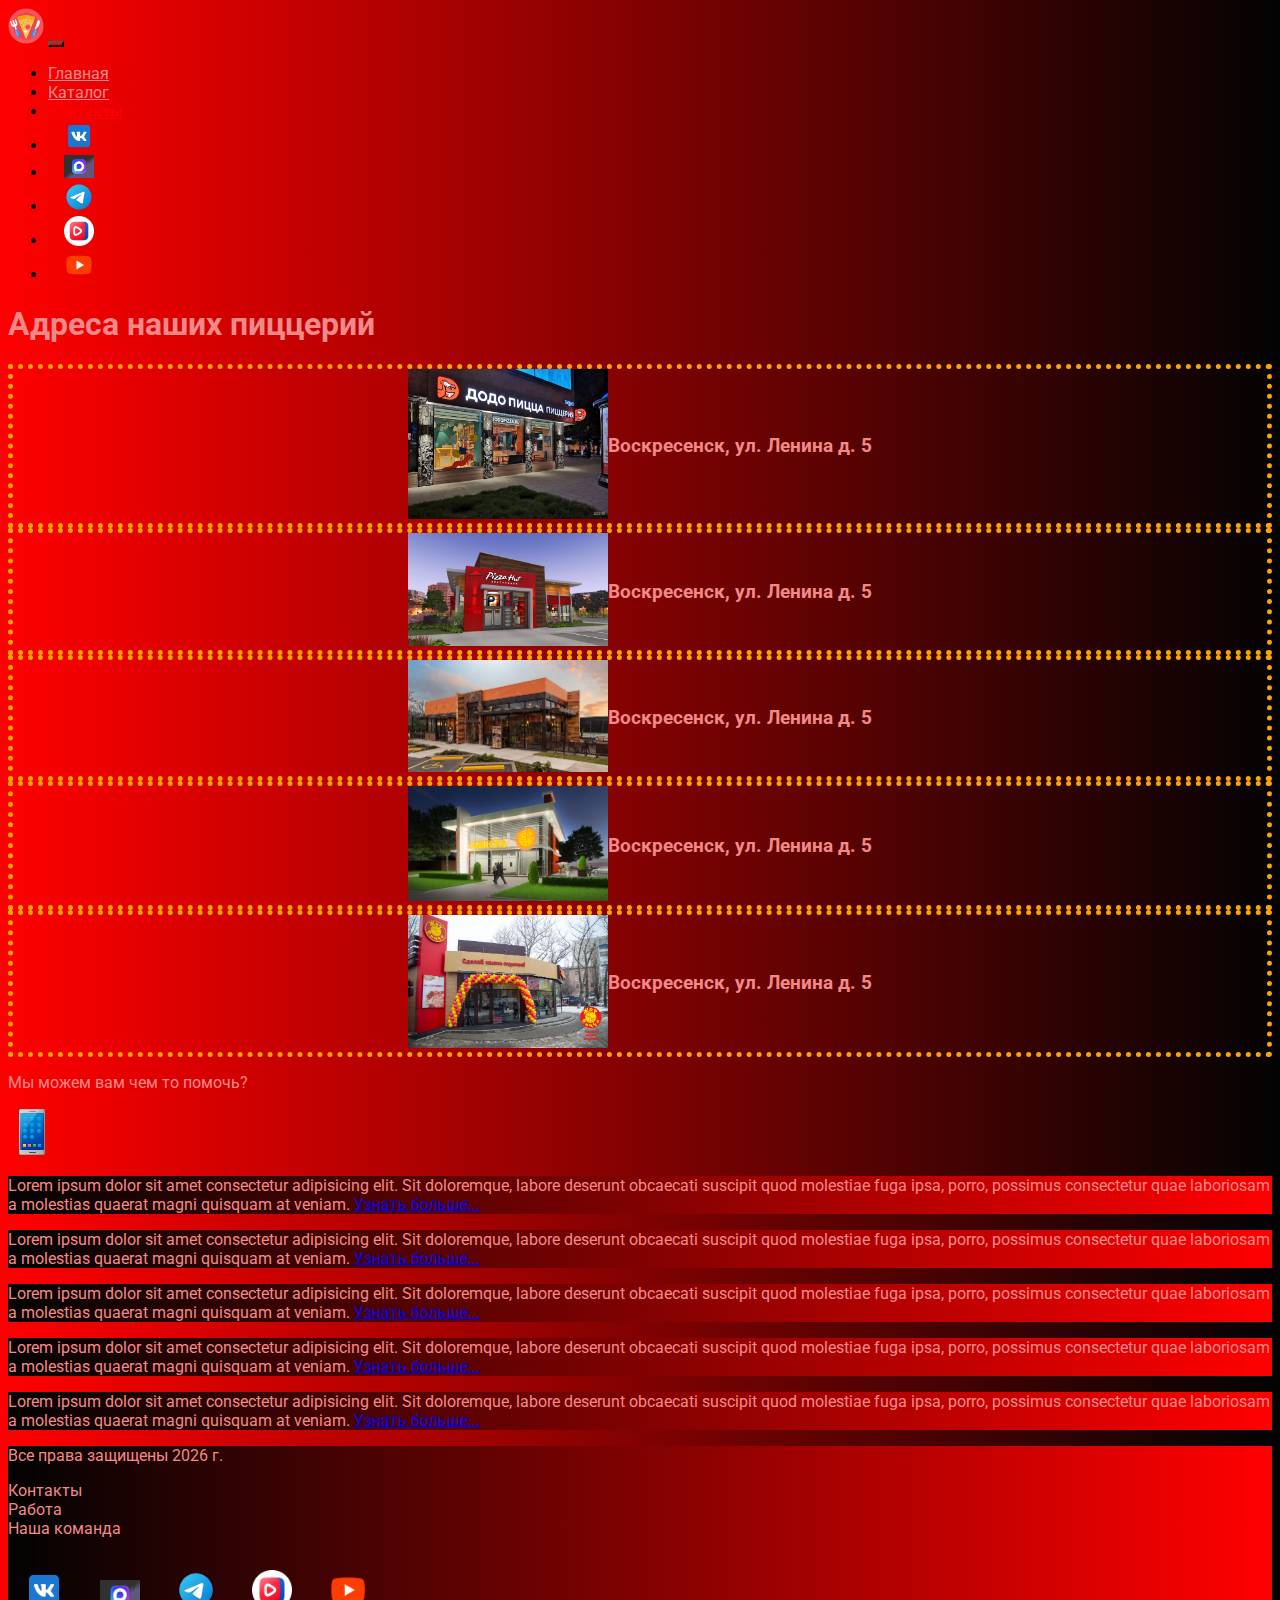
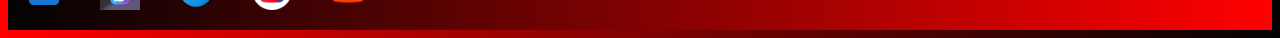
<file: contacts.html>
<!DOCTYPE html>
<html lang="en">

<head>
    <meta charset="UTF-8">
    <meta name="viewport" content="width=device-width, initial-scale=1.0">
    <link href="https://cdn.jsdelivr.net/npm/bootstrap@5.0.2/dist/css/bootstrap.min.css" rel="stylesheet"
        integrity="sha384-EVSTQN3/azprG1Anm3QDgpJLIm9Nao0Yz1ztcQTwFspd3yD65VohhpuuCOmLASjC" crossorigin="anonymous">
    <link rel="stylesheet" href="styles/style.css">
    <link rel="stylesheet" href="styles/style_video.css">
    <link rel="apple-touch-icon" sizes="180x180" href="files/apple-touch-icon.png">
    <link rel="icon" type="image/png" sizes="32x32" href="files/favicon-32x32.png">
    <link rel="icon" type="image/png" sizes="16x16" href="files/favicon-16x16.png">
    <link rel="manifest" href="files/site.webmanifest">
    <title>StreetFood</title>
</head>

<body>
    <header>
        <nav class="navbar navbar-expand-lg navbar-light bg-dark">
            <div class="container-fluid">
                <a class="navbar-brand" href="/"><img src="images/logo.png" alt="logo"></a>
                <button class="navbar-toggler" type="button" data-bs-toggle="collapse" data-bs-target="#navbarNav"
                    aria-controls="navbarNav" aria-expanded="false" aria-label="Toggle navigation">
                    <span class="navbar-toggler-icon"></span>
                </button>
                <div class="collapse navbar-collapse" id="navbarNav">
                    <ul class="navbar-nav">
                        <li class="nav-item">
                            <a class="nav-link" aria-current="page" href="/">Главная</a>
                        </li>
                        <li class="nav-item">
                            <a class="nav-link" href="#">Каталог</a>
                        </li>
                        <li class="nav-item">
                            <a class="nav-link active" href="contacts.html">Контакты</a>
                        </li>
                        <li class="nav-item">
                            <a class="nav-link" href="#"><img style="width: 30px; margin-inline: 1em;"
                                    src="images/vk.png" alt="vk"></a>
                        </li>
                        <li class="nav-item">
                            <a class="nav-link" href="#"><img style="width: 30px; margin-inline: 1em;"
                                    src="images/max.png" alt="max"></a>
                        </li>
                        <li class="nav-item">
                            <a class="nav-link" href="#"><img style="width: 30px; margin-inline: 1em;"
                                    src="images/tg.png" alt="tg"></a>
                        </li>
                        <li class="nav-item">
                            <a class="nav-link" href="#"><img style="width: 30px; margin-inline: 1em;"
                                    src="images/vk_vid.png" alt="vk_vid"></a>
                        </li>
                        <li class="nav-item">
                            <a class="nav-link" href="#"><img style="width: 30px; margin-inline: 1em;"
                                    src="images/youtub.png" alt="youtub"></a>
                        </li>

                    </ul>
                </div>
            </div>
        </nav>
    </header>
    <section>
        <div class="container-fluid mt-4">
            <div class="row">
                <div class="col-lg-1 col-md-12">

                </div>
                <div class="col-lg-8 col-md-12">
                    <div class="row">
                        <h1 class="text-center">Адреса наших пиццерий</h1>
                        <div class="adres-card mt-4">
                            <div class="col-lg-4 col-md-6">
                                <img style="width: 200px;" src="images/adres1.jpg" alt="">
                            </div>
                            <div class="col-lg-8 col-md-6">
                                <h3 class="txt">Воскресенск, ул. Ленина д. 5</h3>
                            </div>
                        </div>
                        <div class="adres-card mt-4">
                            <div class="col-lg-4 col-md-6">
                                <img style="width: 200px;" src="images/adres2.jpg" alt="">
                            </div>
                            <div class="col-lg-8 col-md-6">
                                <h3 class="txt">Воскресенск, ул. Ленина д. 5</h3>
                            </div>
                        </div>
                        <div class="adres-card mt-4">
                            <div class="col-lg-4 col-md-6">
                                <img style="width: 200px;" src="images/adres3.jpg" alt="">
                            </div>
                            <div class="col-lg-8 col-md-6">
                                <h3 class="txt">Воскресенск, ул. Ленина д. 5</h3>
                            </div>
                        </div>
                        <div class="adres-card mt-4">
                            <div class="col-lg-4 col-md-6">
                                <img style="width: 200px;" src="images/adres4.jpg" alt="">
                            </div>
                            <div class="col-lg-8 col-md-6">
                                <h3 class="txt">Воскресенск, ул. Ленина д. 5</h3>
                            </div>
                        </div>
                        <div class="adres-card mt-4">
                            <div class="col-lg-4 col-md-6">
                                <img style="width: 200px;" src="images/adres_novosib.jpg" alt="">
                            </div>
                            <div class="col-lg-8 col-md-6">
                                <h3 class="txt">Воскресенск, ул. Ленина д. 5</h3>
                            </div>
                        </div>
                    </div>
                    <div class="col-lg-12 col-md-12 text-center mt-4">
                        <p>Мы можем вам чем то помочь?</p>
                    </div>
                    <div class="col-lg-12 col-md-12 text-center mt-4">
                        <a href="#"><img class="phone-anime" src="images/phone.png" alt="phone"></a>
                    </div>
                </div>
                <div class="col-lg-3 col-md-12">
                    <div class="row px-2">
                        <div class="col-lg-12 nav-right">
                            <p>Lorem ipsum dolor sit amet consectetur adipisicing elit. Sit doloremque, labore deserunt
                                obcaecati suscipit quod molestiae fuga ipsa, porro, possimus consectetur quae laboriosam
                                a molestias quaerat magni quisquam at veniam. <a href="#">Узнать больше...</a></p>
                        </div>
                        <div class="col-lg-12 nav-right mt-4">
                            <p>Lorem ipsum dolor sit amet consectetur adipisicing elit. Sit doloremque, labore deserunt
                                obcaecati suscipit quod molestiae fuga ipsa, porro, possimus consectetur quae laboriosam
                                a molestias quaerat magni quisquam at veniam. <a href="#">Узнать больше...</a></p>
                        </div>
                        <div class="col-lg-12 nav-right mt-4">
                            <p>Lorem ipsum dolor sit amet consectetur adipisicing elit. Sit doloremque, labore deserunt
                                obcaecati suscipit quod molestiae fuga ipsa, porro, possimus consectetur quae laboriosam
                                a molestias quaerat magni quisquam at veniam. <a href="#">Узнать больше...</a></p>
                        </div>
                        <div class="col-lg-12 nav-right mt-4">
                            <p>Lorem ipsum dolor sit amet consectetur adipisicing elit. Sit doloremque, labore deserunt
                                obcaecati suscipit quod molestiae fuga ipsa, porro, possimus consectetur quae laboriosam
                                a molestias quaerat magni quisquam at veniam. <a href="#">Узнать больше...</a></p>
                        </div>
                        <div class="col-lg-12 nav-right mt-4">
                            <p>Lorem ipsum dolor sit amet consectetur adipisicing elit. Sit doloremque, labore deserunt
                                obcaecati suscipit quod molestiae fuga ipsa, porro, possimus consectetur quae laboriosam
                                a molestias quaerat magni quisquam at veniam. <a href="#">Узнать больше...</a></p>
                        </div>
                    </div>
                </div>
            </div>

        </div>
    </section>
    <footer>
        <div class="container-fluid mt-4">
            <div class="row">
                <div class="col-lg-4 col-md-12 footer-text text-center">
                    <p>Все права защищены 2026 г.</p>
                </div>
                <div class="col-lg-4 col-md-12 footer-text text-center">
                    <p><a href="#">Контакты</a><br><a href="#">Работа</a><br><a href="#">Наша команда</a></p>
                </div>
                <div class="col-lg-4 col-md-12 footer-text text-center">
                    <a href="#"><img style="width: 40px; margin: 1em;" src="images/vk.png" alt="vk"></a>
                    <a href="#"><img style="width: 40px; margin: 1em;" src="images/max.png" alt="max"></a>
                    <a href="#"><img style="width: 40px; margin: 1em;" src="images/tg.png" alt="tg"></a>
                    <a href="#"><img style="width: 40px; margin: 1em;" src="images/vk_vid.png" alt="vk_vid"></a>
                    <a href="#"><img style="width: 40px; margin: 1em;" src="images/youtub.png" alt="youtub"></a>
                </div>
            </div>
        </div>
    </footer>


    <script src="https://cdn.jsdelivr.net/npm/bootstrap@5.0.2/dist/js/bootstrap.bundle.min.js"
        integrity="sha384-MrcW6ZMFYlzcLA8Nl+NtUVF0sA7MsXsP1UyJoMp4YLEuNSfAP+JcXn/tWtIaxVXM"
        crossorigin="anonymous"></script>
</body>

</html>
</file>
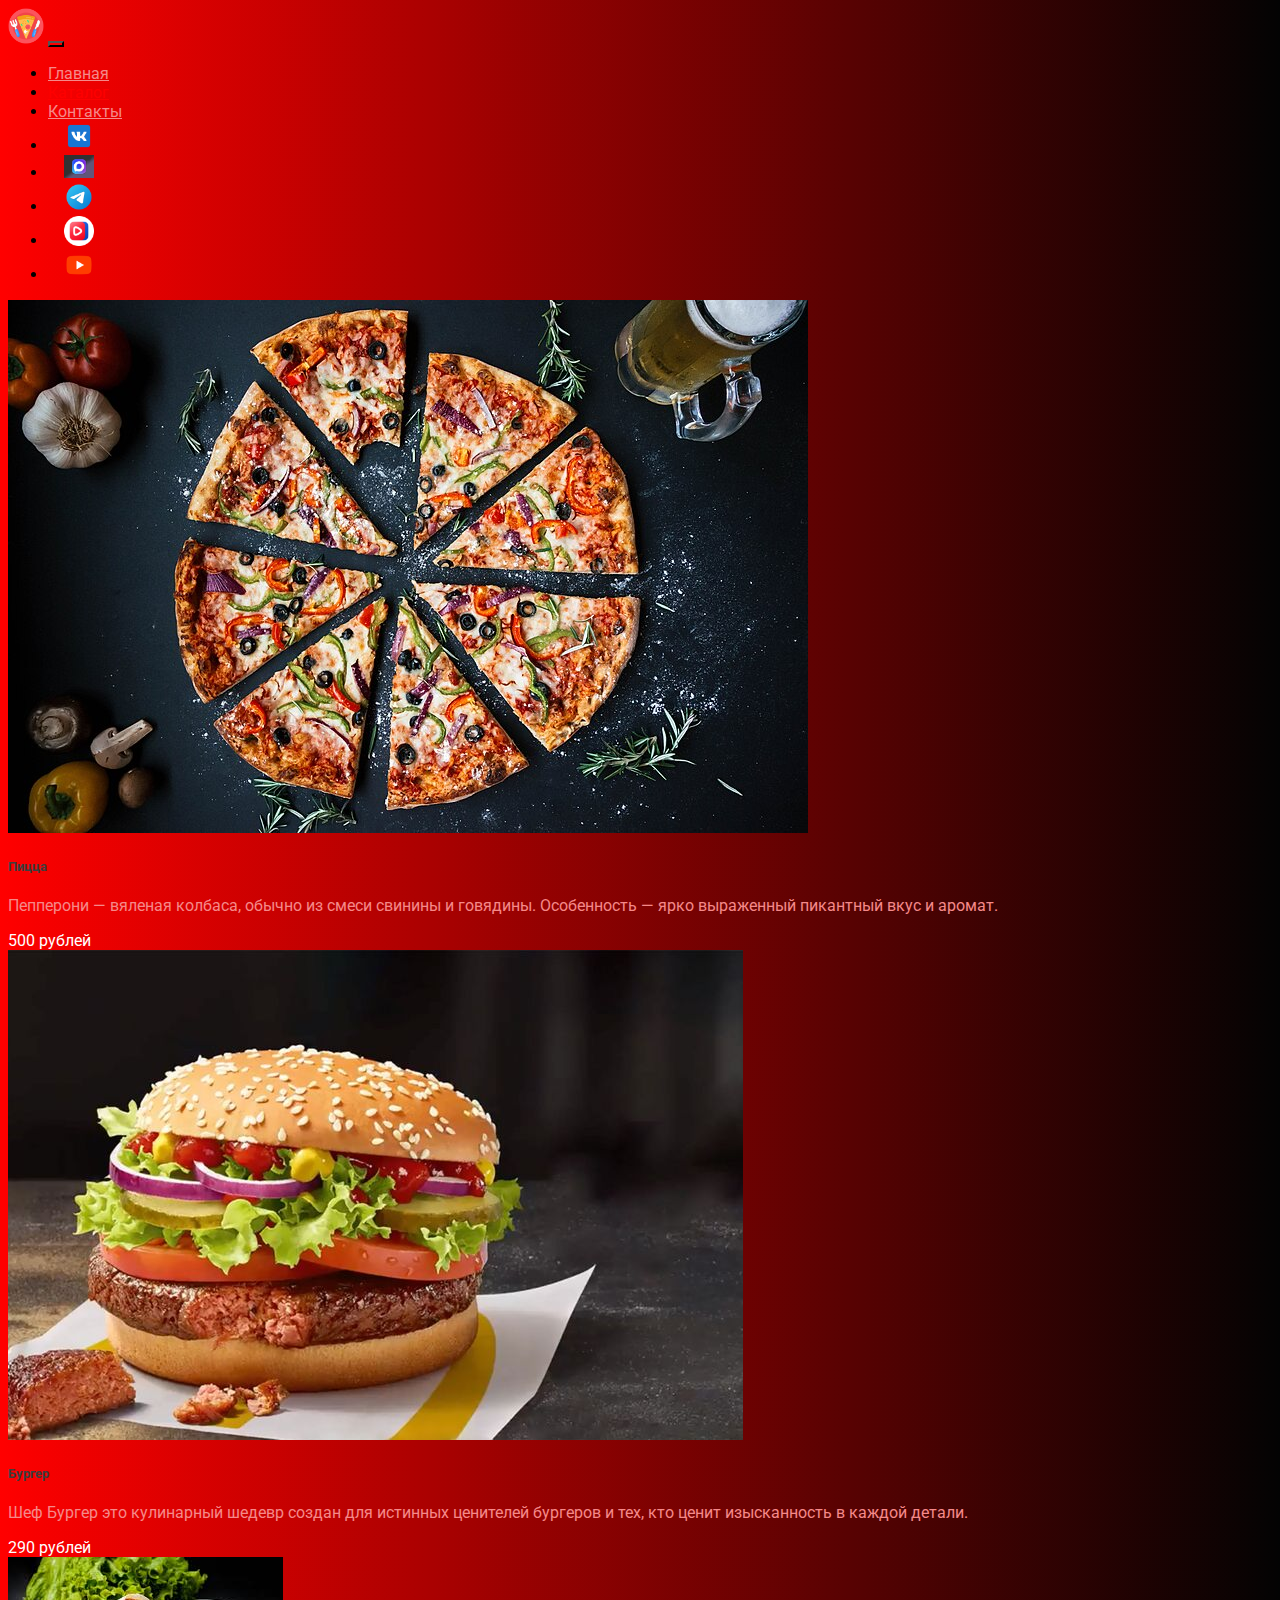
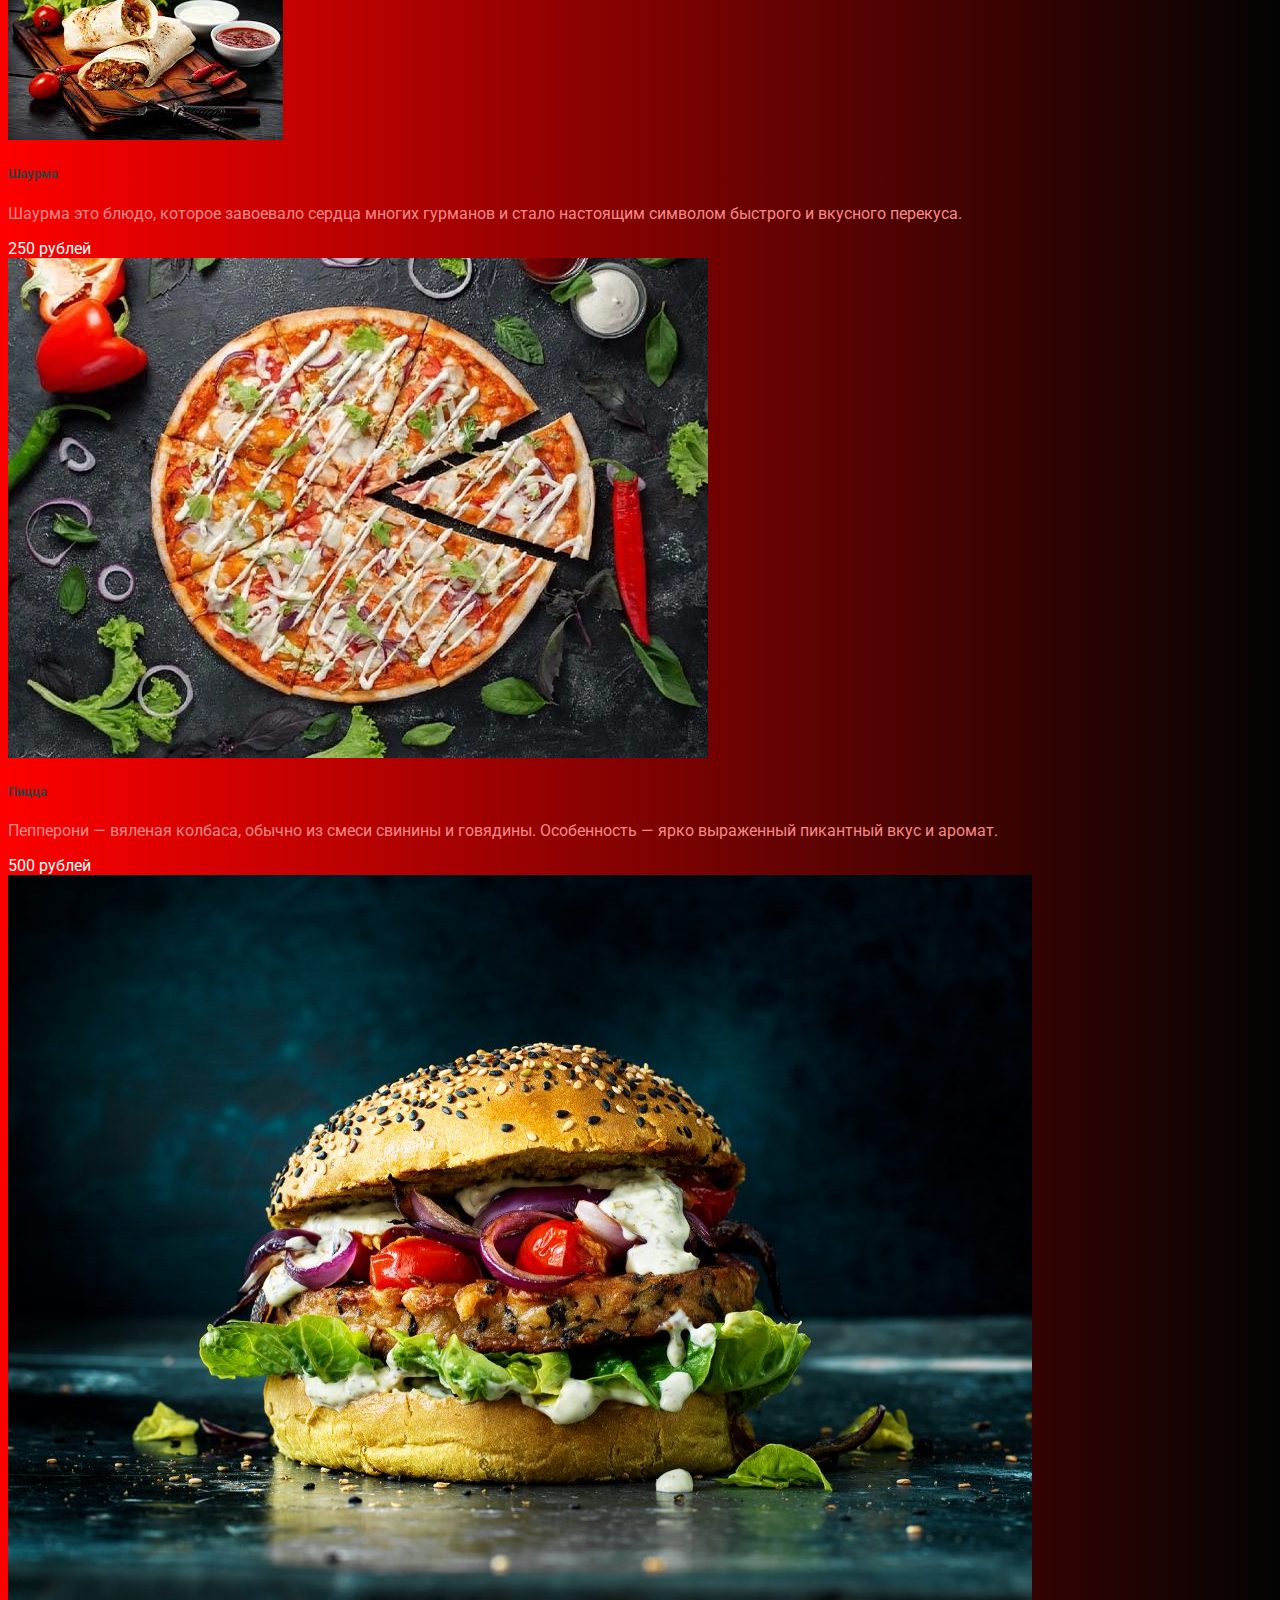
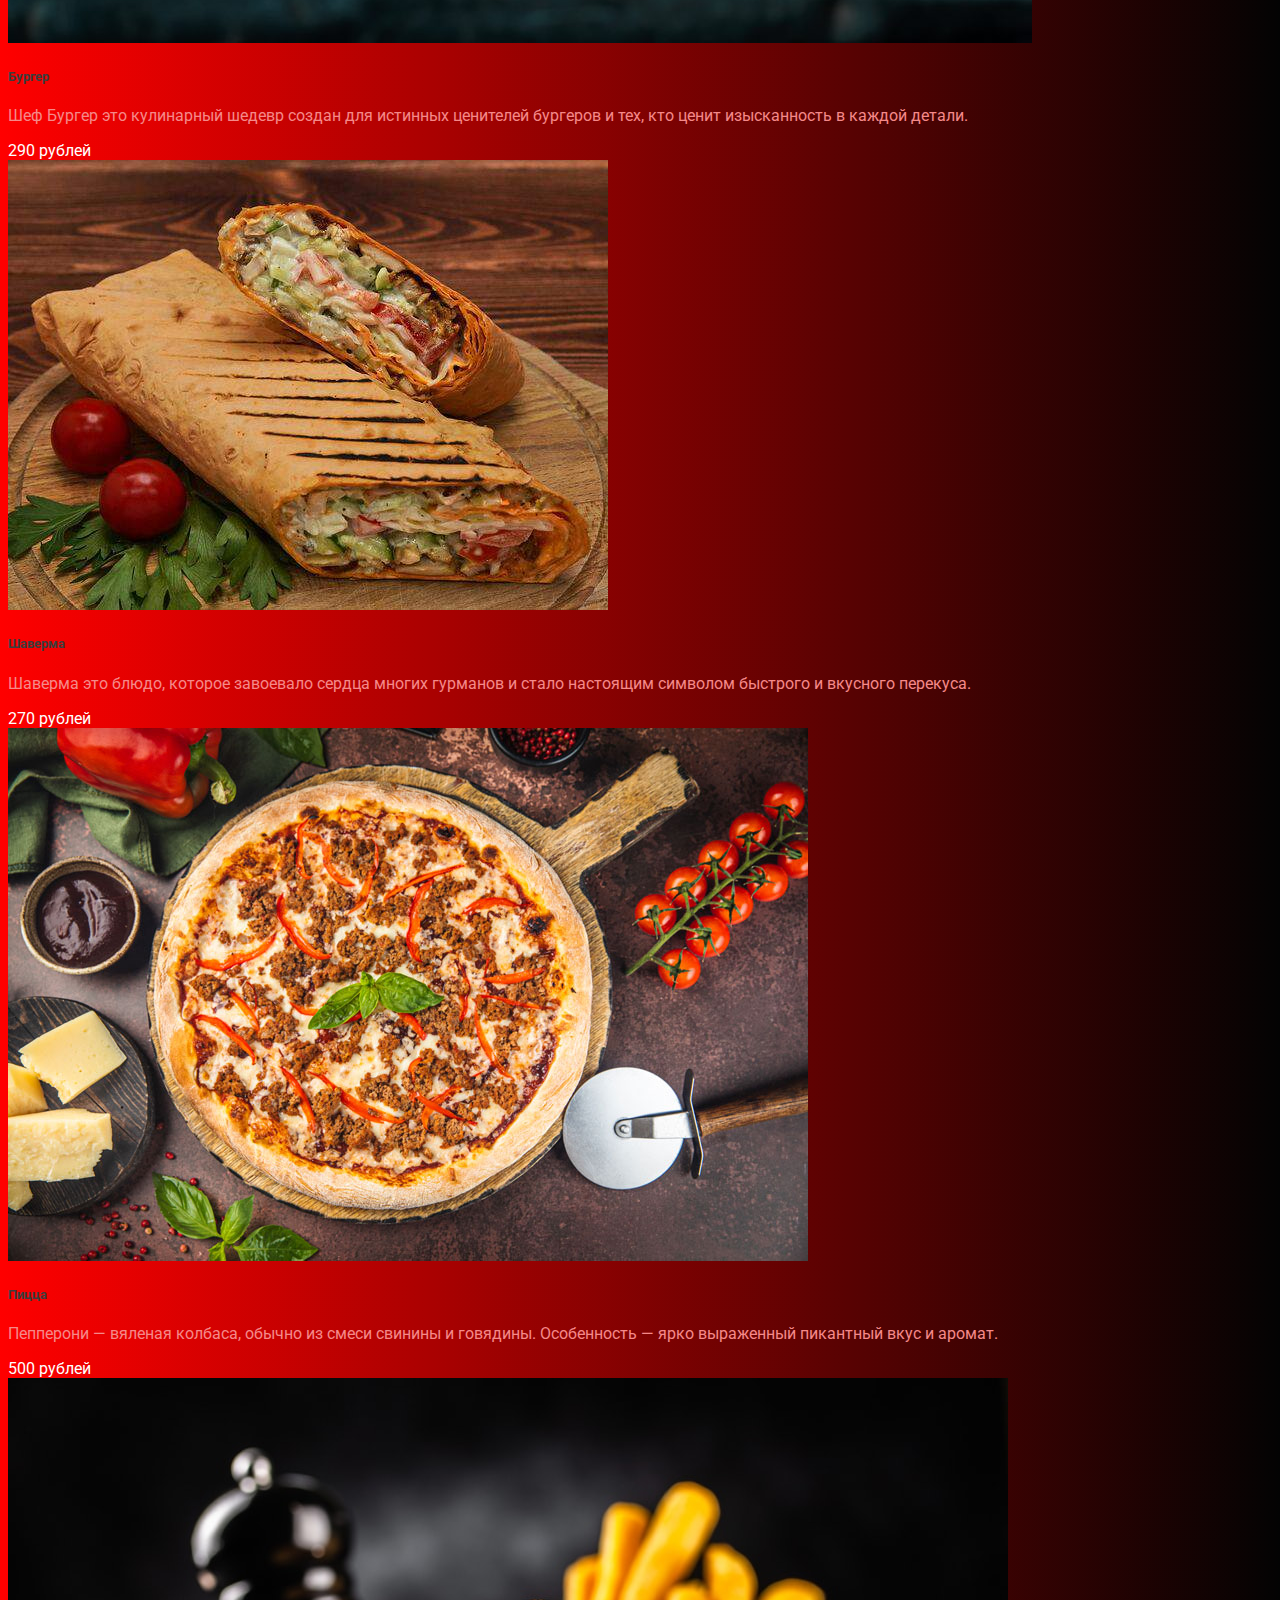
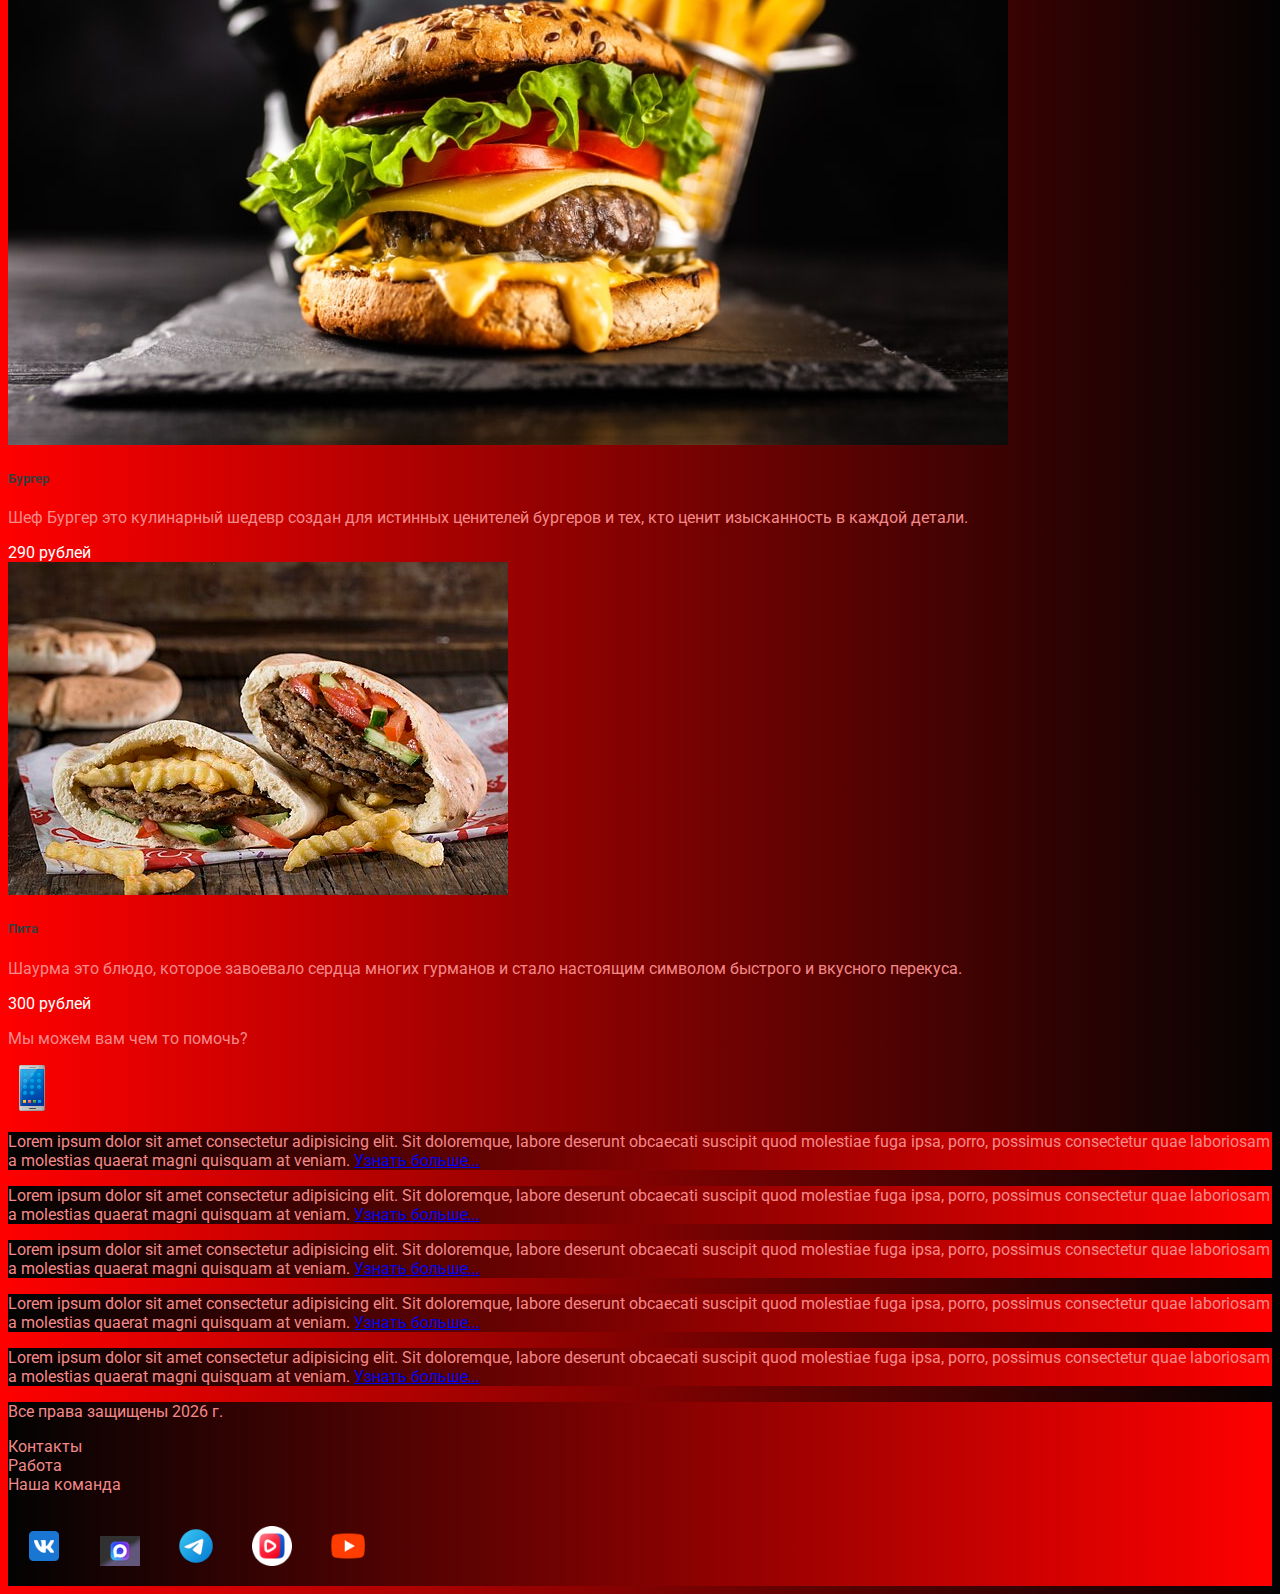
<file: price.html>
<!DOCTYPE html>
<html lang="en">

<head>
    <meta charset="UTF-8">
    <meta name="viewport" content="width=device-width, initial-scale=1.0">
    <link href="https://cdn.jsdelivr.net/npm/bootstrap@5.0.2/dist/css/bootstrap.min.css" rel="stylesheet"
        integrity="sha384-EVSTQN3/azprG1Anm3QDgpJLIm9Nao0Yz1ztcQTwFspd3yD65VohhpuuCOmLASjC" crossorigin="anonymous">
    <link rel="stylesheet" href="styles/style.css">
    <link rel="apple-touch-icon" sizes="180x180" href="files/apple-touch-icon.png">
    <link rel="icon" type="image/png" sizes="32x32" href="files/favicon-32x32.png">
    <link rel="icon" type="image/png" sizes="16x16" href="files/favicon-16x16.png">
    <link rel="manifest" href="files/site.webmanifest">
    <title>StreetFood</title>
</head>

<body>
    <header>
        <nav class="navbar navbar-expand-lg navbar-light bg-dark">
            <div class="container-fluid">
                <a class="navbar-brand" href="/"><img src="images/logo.png" alt="logo"></a>
                <button class="navbar-toggler" type="button" data-bs-toggle="collapse" data-bs-target="#navbarNav"
                    aria-controls="navbarNav" aria-expanded="false" aria-label="Toggle navigation">
                    <span class="navbar-toggler-icon"></span>
                </button>
                <div class="collapse navbar-collapse" id="navbarNav">
                    <ul class="navbar-nav">
                        <li class="nav-item">
                            <a class="nav-link" aria-current="page" href="/">Главная</a>
                        </li>
                        <li class="nav-item">
                            <a class="nav-link active" href="#">Каталог</a>
                        </li>
                        <li class="nav-item">
                            <a class="nav-link" href="contacts.html">Контакты</a>
                        </li>
                        <li class="nav-item">
                            <a class="nav-link" href="#"><img style="width: 30px; margin-inline: 1em;"
                                    src="images/vk.png" alt="vk"></a>
                        </li>
                        <li class="nav-item">
                            <a class="nav-link" href="#"><img style="width: 30px; margin-inline: 1em;"
                                    src="images/max.png" alt="max"></a>
                        </li>
                        <li class="nav-item">
                            <a class="nav-link" href="#"><img style="width: 30px; margin-inline: 1em;"
                                    src="images/tg.png" alt="tg"></a>
                        </li>
                        <li class="nav-item">
                            <a class="nav-link" href="#"><img style="width: 30px; margin-inline: 1em;"
                                    src="images/vk_vid.png" alt="vk_vid"></a>
                        </li>
                        <li class="nav-item">
                            <a class="nav-link" href="#"><img style="width: 30px; margin-inline: 1em;"
                                    src="images/youtub.png" alt="youtub"></a>
                        </li>

                    </ul>
                </div>
            </div>
        </nav>
    </header>
    <section>
        <div class="container-fluid mt-4">
            <div class="row">
                <div class="col-lg-1 col-md-12">

                </div>
                <div class="col-lg-8 col-md-12">
                    <div class="row">
                        <div class="col-lg-4 col-md-6">
                            <div class="card">
                                <a href="#"><img src="images/pizza.jpg" class="card-img-top" alt="pizza"></a>
                                <div class="card-body">
                                    <a href="#">
                                        <h5 class="card-title">Пицца</h5>
                                    </a>
                                    <a href="#">
                                        <p class="card-text">Пепперони — вяленая колбаса, обычно из смеси свинины и
                                            говядины. Особенность — ярко выраженный пикантный вкус и аромат.</p>
                                    </a>
                                    <a href="#" class="btn btn-primary">500 рублей</a>
                                </div>
                            </div>
                        </div>
                        <div class="col-lg-4 col-md-6">
                            <div class="card">
                                <a href="#"><img src="images/burger.jpg" class="card-img-top" alt="burger"></a>
                                <div class="card-body">
                                    <a href="#">
                                        <h5 class="card-title">Бургер</h5>
                                    </a>
                                    <a href="#">
                                        <p class="card-text">Шеф Бургер это кулинарный шедевр создан для истинных
                                            ценителей
                                            бургеров и тех, кто ценит изысканность в каждой детали.</p>
                                    </a>
                                    <a href="#" class="btn btn-primary">290 рублей</a>
                                </div>
                            </div>
                        </div>
                        <div class="col-lg-4 col-md-6">
                            <div class="card">
                                <a href="#"><img src="images/shurma.jpg" class="card-img-top" alt="shurma"></a>
                                <div class="card-body">
                                    <a href="#">
                                        <h5 class="card-title">Шаурма</h5>
                                    </a>
                                    <a href="#">
                                        <p class="card-text">Шаурма это блюдо, которое завоевало сердца многих гурманов
                                            и
                                            стало настоящим символом быстрого и вкусного перекуса.</p>
                                    </a>
                                    <a href="#" class="btn btn-primary">250 рублей</a>
                                </div>
                            </div>
                        </div>
                    </div>
                    <div class="row">
                        <div class="col-lg-4 col-md-6 mt-4">
                            <div class="card">
                                <a href="#"><img src="images/pizza2.png" class="card-img-top" alt="pizza2"></a>
                                <div class="card-body">
                                    <a href="#">
                                        <h5 class="card-title">Пицца</h5>
                                    </a>
                                    <a href="#">
                                        <p class="card-text">Пепперони — вяленая колбаса, обычно из смеси свинины и
                                            говядины. Особенность — ярко выраженный пикантный вкус и аромат.</p>
                                    </a>
                                    <a href="#" class="btn btn-primary">500 рублей</a>
                                </div>
                            </div>
                        </div>
                        <div class="col-lg-4 col-md-6 mt-4">
                            <div class="card">
                                <a href="#"><img src="images/burger2.jpg" class="card-img-top" alt="burger2"></a>
                                <div class="card-body">
                                    <a href="#">
                                        <h5 class="card-title">Бургер</h5>
                                    </a>
                                    <a href="#">
                                        <p class="card-text">Шеф Бургер это кулинарный шедевр создан для истинных
                                            ценителей
                                            бургеров и тех, кто ценит изысканность в каждой детали.</p>
                                    </a>
                                    <a href="#" class="btn btn-primary">290 рублей</a>
                                </div>
                            </div>
                        </div>
                        <div class="col-lg-4 col-md-6 mt-4">
                            <div class="card">
                                <a href="#"><img src="images/shaverma.jpeg" class="card-img-top" alt="shaverma"></a>
                                <div class="card-body">
                                    <a href="#">
                                        <h5 class="card-title">Шаверма</h5>
                                    </a>
                                    <a href="#">
                                        <p class="card-text">Шаверма это блюдо, которое завоевало сердца многих гурманов
                                            и
                                            стало настоящим символом быстрого и вкусного перекуса.</p>
                                    </a>
                                    <a href="#" class="btn btn-primary">270 рублей</a>
                                </div>
                            </div>
                        </div>
                    </div>
                    <div class="row">
                        <div class="col-lg-4 col-md-6 mt-4">
                            <div class="card">
                                <a href="#"><img src="images/pizza3.jpg" class="card-img-top" alt="pizza3"></a>
                                <div class="card-body">
                                    <a href="#">
                                        <h5 class="card-title">Пицца</h5>
                                    </a>
                                    <a href="#">
                                        <p class="card-text">Пепперони — вяленая колбаса, обычно из смеси свинины и
                                            говядины. Особенность — ярко выраженный пикантный вкус и аромат.</p>
                                    </a>
                                    <a href="#" class="btn btn-primary">500 рублей</a>
                                </div>
                            </div>
                        </div>
                        <div class="col-lg-4 col-md-6 mt-4">
                            <div class="card">
                                <a href="#"><img src="images/burger3.jpg" class="card-img-top" alt="burger3"></a>
                                <div class="card-body">
                                    <a href="#">
                                        <h5 class="card-title">Бургер</h5>
                                    </a>
                                    <a href="#">
                                        <p class="card-text">Шеф Бургер это кулинарный шедевр создан для истинных
                                            ценителей
                                            бургеров и тех, кто ценит изысканность в каждой детали.</p>
                                    </a>
                                    <a href="#" class="btn btn-primary">290 рублей</a>
                                </div>
                            </div>
                        </div>
                        <div class="col-lg-4 col-md-6 mt-4">
                            <div class="card">
                                <a href="#"><img src="images/pita3.jpg" class="card-img-top" alt="pita"></a>
                                <div class="card-body">
                                    <a href="#">
                                        <h5 class="card-title">Пита</h5>
                                    </a>
                                    <a href="#">
                                        <p class="card-text">Шаурма это блюдо, которое завоевало сердца многих гурманов
                                            и
                                            стало настоящим символом быстрого и вкусного перекуса.</p>
                                    </a>
                                    <a href="#" class="btn btn-primary">300 рублей</a>
                                </div>
                            </div>
                        </div>
                    </div>
                    <div class="col-lg-12 col-md-12 text-center mt-4">
                        <p>Мы можем вам чем то помочь?</p>
                    </div>
                    <div class="col-lg-12 col-md-12 text-center mt-4">
                        <a href="#"><img class="phone-anime" src="images/phone.png" alt="phone"></a>
                    </div>
                </div>
                <div class="col-lg-3 col-md-12">
                    <div class="row px-2">
                        <div class="col-lg-12 nav-right">
                            <p>Lorem ipsum dolor sit amet consectetur adipisicing elit. Sit doloremque, labore deserunt
                                obcaecati suscipit quod molestiae fuga ipsa, porro, possimus consectetur quae laboriosam
                                a molestias quaerat magni quisquam at veniam. <a href="#">Узнать больше...</a></p>
                        </div>
                        <div class="col-lg-12 nav-right mt-4">
                            <p>Lorem ipsum dolor sit amet consectetur adipisicing elit. Sit doloremque, labore deserunt
                                obcaecati suscipit quod molestiae fuga ipsa, porro, possimus consectetur quae laboriosam
                                a molestias quaerat magni quisquam at veniam. <a href="#">Узнать больше...</a></p>
                        </div>
                        <div class="col-lg-12 nav-right mt-4">
                            <p>Lorem ipsum dolor sit amet consectetur adipisicing elit. Sit doloremque, labore deserunt
                                obcaecati suscipit quod molestiae fuga ipsa, porro, possimus consectetur quae laboriosam
                                a molestias quaerat magni quisquam at veniam. <a href="#">Узнать больше...</a></p>
                        </div>
                        <div class="col-lg-12 nav-right mt-4">
                            <p>Lorem ipsum dolor sit amet consectetur adipisicing elit. Sit doloremque, labore deserunt
                                obcaecati suscipit quod molestiae fuga ipsa, porro, possimus consectetur quae laboriosam
                                a molestias quaerat magni quisquam at veniam. <a href="#">Узнать больше...</a></p>
                        </div>
                        <div class="col-lg-12 nav-right mt-4">
                            <p>Lorem ipsum dolor sit amet consectetur adipisicing elit. Sit doloremque, labore deserunt
                                obcaecati suscipit quod molestiae fuga ipsa, porro, possimus consectetur quae laboriosam
                                a molestias quaerat magni quisquam at veniam. <a href="#">Узнать больше...</a></p>
                        </div>
                    </div>
                </div>
            </div>

        </div>
    </section>
    <footer>
        <div class="container-fluid mt-4">
            <div class="row">
                <div class="col-lg-4 col-md-12 footer-text text-center">
                    <p>Все права защищены 2026 г.</p>
                </div>
                <div class="col-lg-4 col-md-12 footer-text text-center">
                    <p><a href="#">Контакты</a><br><a href="#">Работа</a><br><a href="#">Наша команда</a></p>
                </div>
                <div class="col-lg-4 col-md-12 footer-text text-center">
                    <a href="#"><img style="width: 40px; margin: 1em;" src="images/vk.png" alt="vk"></a>
                    <a href="#"><img style="width: 40px; margin: 1em;" src="images/max.png" alt="max"></a>
                    <a href="#"><img style="width: 40px; margin: 1em;" src="images/tg.png" alt="tg"></a>
                    <a href="#"><img style="width: 40px; margin: 1em;" src="images/vk_vid.png" alt="vk_vid"></a>
                    <a href="#"><img style="width: 40px; margin: 1em;" src="images/youtub.png" alt="youtub"></a>
                </div>
            </div>
        </div>
    </footer>


    <script src="https://cdn.jsdelivr.net/npm/bootstrap@5.0.2/dist/js/bootstrap.bundle.min.js"
        integrity="sha384-MrcW6ZMFYlzcLA8Nl+NtUVF0sA7MsXsP1UyJoMp4YLEuNSfAP+JcXn/tWtIaxVXM"
        crossorigin="anonymous"></script>
</body>

</html>
</file>
<file: styles/style.css>
@import url(https://fonts.googleapis.com/css?family=Roboto&display=swap);
body{
    font-family: Roboto;
    background: linear-gradient(90deg, #ff0000 0%, #030303 100%);
}
p{
    color: rgb(245, 137, 137);
}
.navbar .navbar-nav .nav-link.active{
    color: red;
}
.navbar .navbar-nav .nav-link{
    color: rgb(245, 137, 137);
}
.navbar-toggler{
    background-color: red;
}
.navbar-brand img{
    width: 36px;
}
.nav-right{
    color: rgb(245, 137, 137);
    background: linear-gradient(-90deg, #ff0000 0%, #030303 100%);
}
.card-body a{
    text-decoration: none;
    color: #3d3d3d;
}
.card-body .btn{
    color: white;
}
.slide-text{
    color: rgb(241, 137, 137);
    margin: auto auto;
}
.footer-text{
    color: rgb(241, 137, 137);
    margin: auto auto;
}
.footer-text a{
    text-decoration: none;
    color: rgb(241, 137, 137);
}
footer,
.btn-outline-primary{
    background: linear-gradient(-90deg, #ff0000 0%, #030303 100%);
}
.phone-anime{
    animation: myAnim 2s ease 0s infinite normal forwards;
}

@keyframes myAnim {
	0%,
	100% {
		transform: translateX(0%);
		transform-origin: 50% 50%;
	}

	15% {
		transform: translateX(-30px) rotate(-6deg);
	}

	30% {
		transform: translateX(15px) rotate(6deg);
	}

	45% {
		transform: translateX(-15px) rotate(-3.6deg);
	}

	60% {
		transform: translateX(9px) rotate(2.4deg);
	}

	75% {
		transform: translateX(-6px) rotate(-1.2deg);
	}
}

@media(max-width: 750px){
    .carousel-indicators{
        display: none;
    }
}
</file>
<file: styles/style_video.css>
.bg-video{
    width: 100%;
    height:  70vh;
    position: relative;
    display: flex;
    justify-content: center;
    align-items: center;
}
.bg-video video{
    width: 100%;
    height:  70vh;
    position: absolute;
    top: 0;
    left: 0;
    object-fit: cover;
    z-index: 1;
}
.video-text{
    z-index: 2;
    color: rgb(241, 137, 137);
}
.txt,
h1{
    color: rgb(241, 137, 137);
}
.adres-card {
    display: flex;
    justify-content: center;
    align-items: center;
    border: 5px;
    border-style: dotted;
    border-color: rgb(252, 164, 1);
}
</file>
